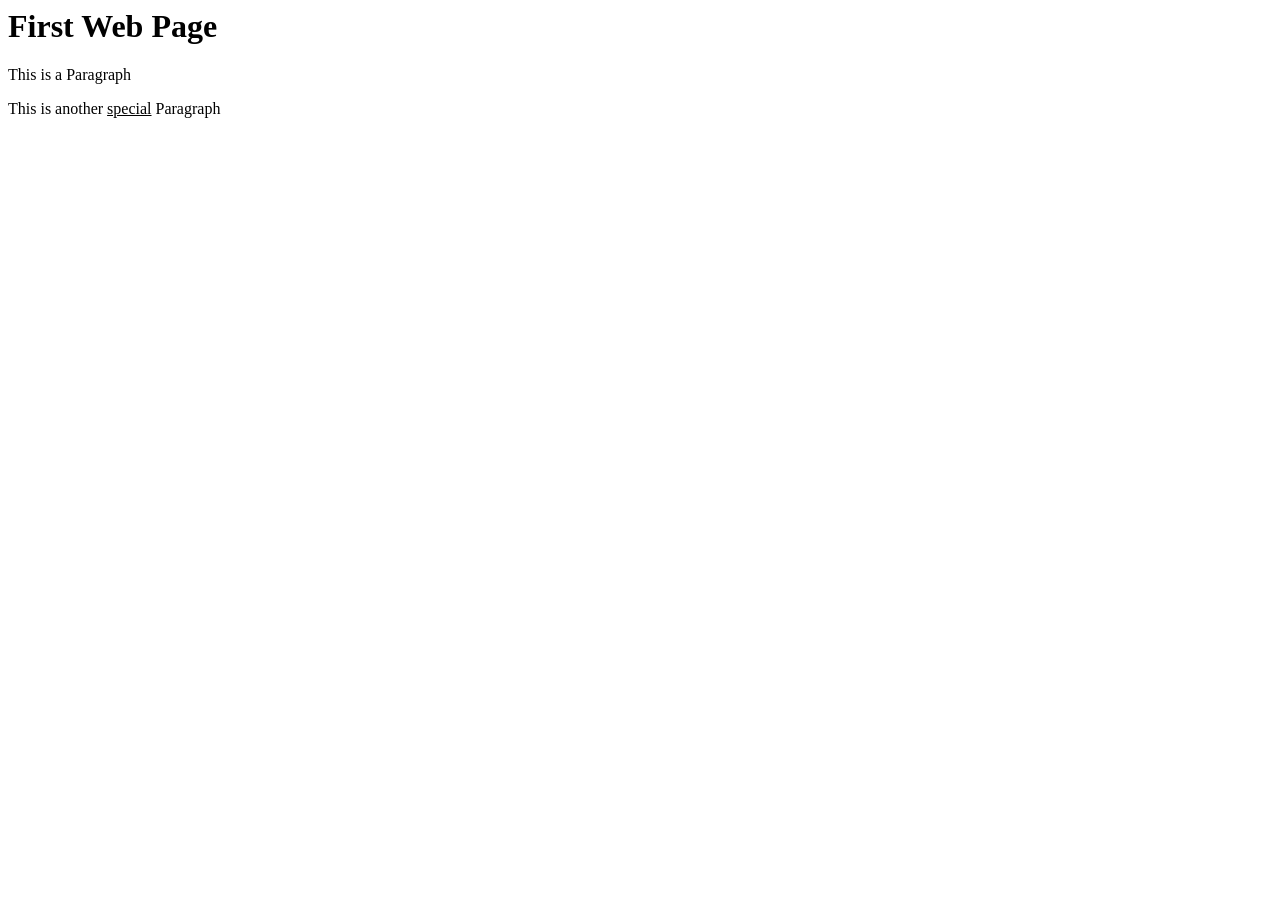
<file: index.html>
<html>
    <head>
        <title>INFT1206 - Home Page</title>
        <!--
            Name: Jaxson Jean-Jacques
            File: index.html
            Date: 1/16/2026
            This is the home page for INFT1206
        -->
    </head>
    <body>
        <h1>First Web Page</h1>
        <p>This is a                                        Paragraph</p>
        <p>This is another <u>special</u> Paragraph</p>
    </body>
</html>
</file>
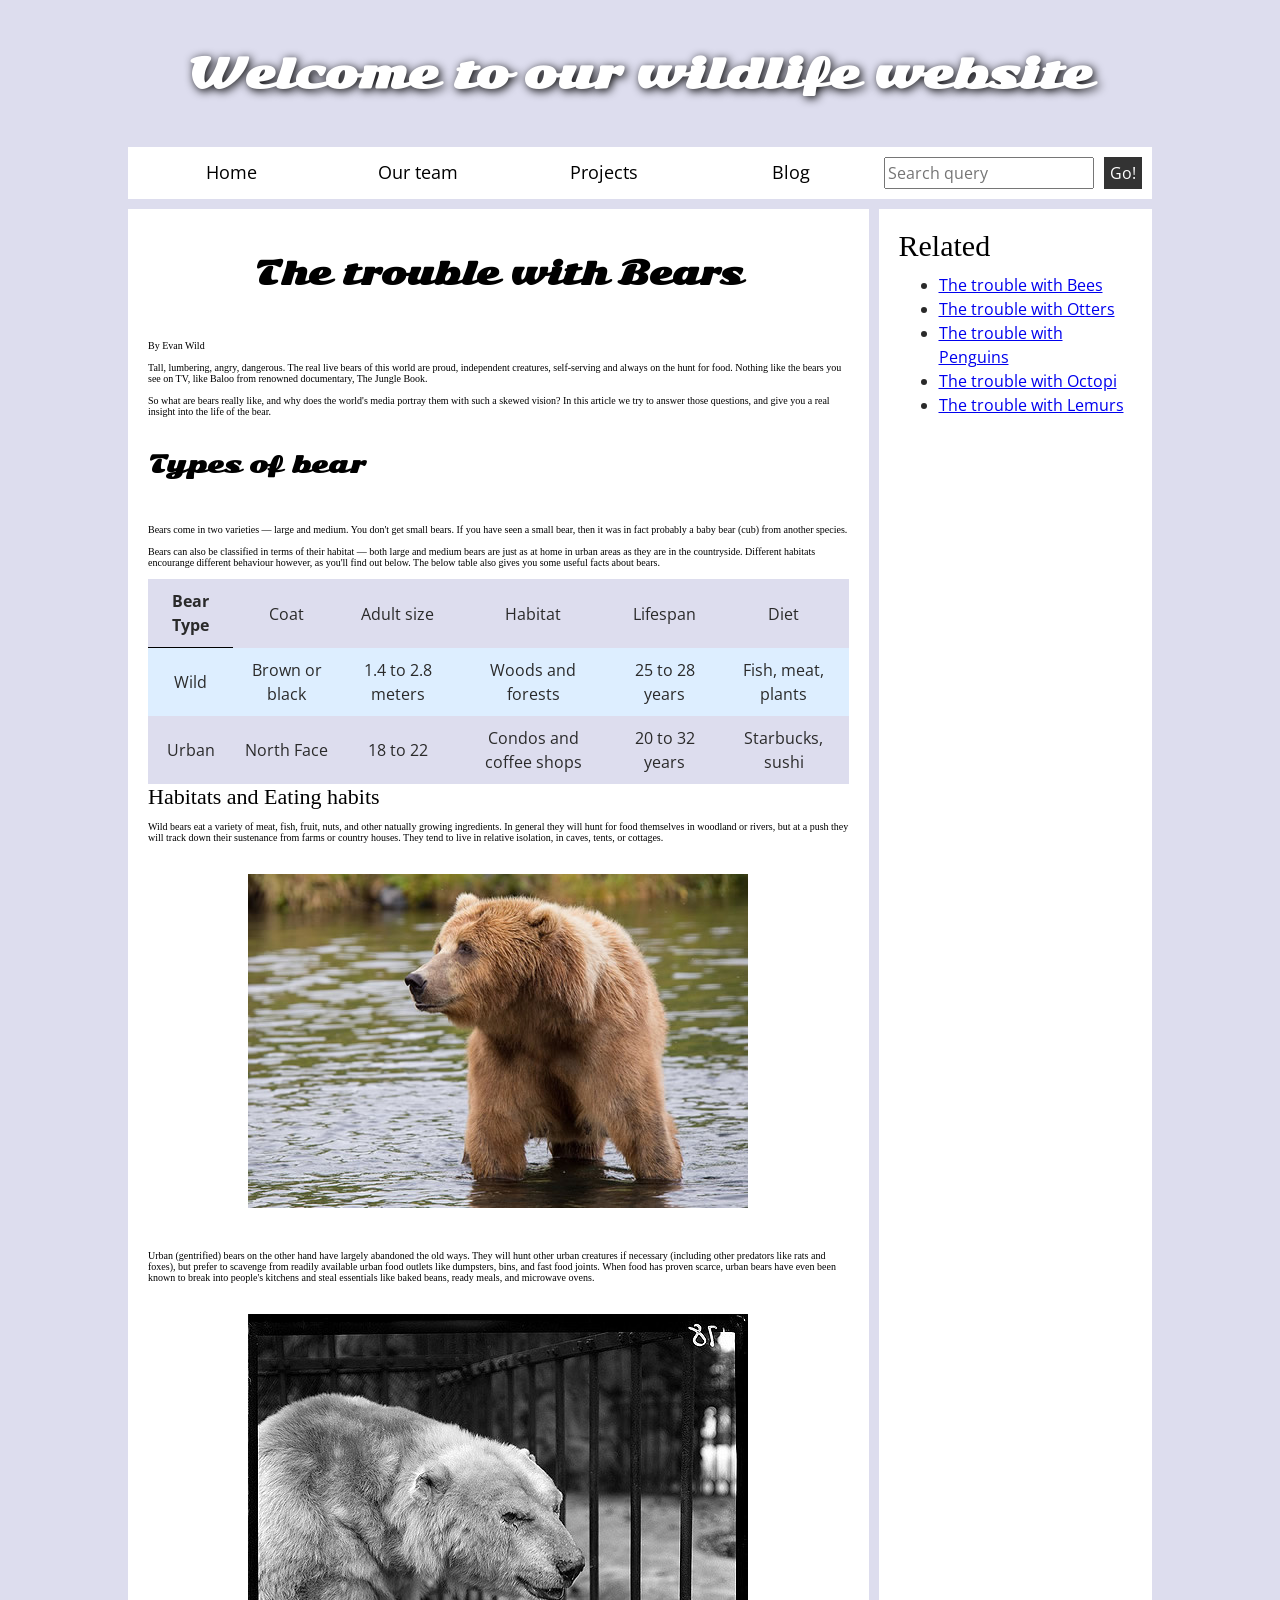
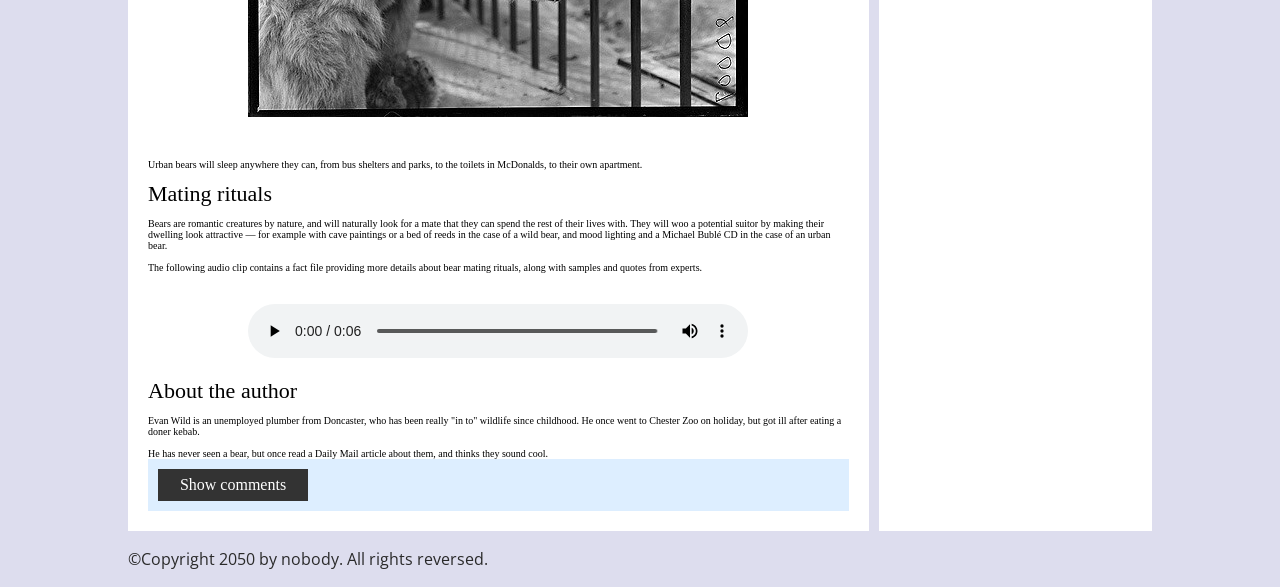
<file: lab5/index.html>
<!DOCTYPE html>
<html>
  <head>
    <meta charset="utf-8">
    <!--
         Name: Jaxson Jean-Jacques
        File: index.html
        Date: 4/20/2026
        Lab 5 of inft1206!
    -->
    <title>Accessibility assessment</title>
    <link href="https://fonts.googleapis.com/css?family=Open+Sans+Condensed:300|Sonsie+One" rel="stylesheet" type="text/css">
    <link rel="stylesheet" href="style.css">

    <!-- the below three lines are a fix to get HTML5 semantic elements working in old versions of Internet Explorer-->
    <!--[if lt IE 9]>
      <script src="http://html5shiv.googlecode.com/svn/trunk/html5.js"></script>
    <![endif]-->
  </head>

  <body>
    <div class="header">
      <h1>Welcome to our wildlife website</h1>
    </div>

    <div class="nav">
      <ul>
        <li><a href="#">Home</a></li>
        <li><a href="#">Our team</a></li>
        <li><a href="#">Projects</a></li>
        <li><a href="#">Blog</a></li>
      </ul>

      <form class="search">
        <input type="search" name="q" placeholder="Search query">
        <input type="submit" value="Go!">
      </form>
    </div>

    <main>
      <article>
        <h2>The trouble with Bears</h2>
        <br><br>
        By Evan Wild
        <br><br>
        Tall, lumbering, angry, dangerous. The real live bears of this world are proud, independent creatures, self-serving and always on the hunt for food. Nothing like the bears you see on TV, like Baloo from renowned documentary, The Jungle Book.
        <br><br>
        So what are bears really like, and why does the world's media portray them with such a skewed vision? In this article we try to answer those questions, and give you a real insight into the life of the bear.
        <br><br>
        <h3>Types of bear</h3>
        <br><br>
        Bears come in two varieties — large and medium. You don't get small bears. If you have seen a small bear, then it was in fact probably a baby bear (cub) from another species.
        <br><br>
        Bears can also be classified in terms of their habitat — both large and medium bears are just as at home in urban areas as they are in the countryside. Different habitats encourange different behaviour however, as you'll find out below. The below table also gives you some useful facts about bears.
        <br><br>
        <table>
          <thead>
            <tr>
              <th scope="col">Bear Type</th>
              <td>Coat</td>
              <td>Adult size</td>
              <td>Habitat</td>
              <td>Lifespan</td>
              <td>Diet</td>
            </tr>
          </thead>
          <tbody>
            <tr>
              <td>Wild</td>
              <td>Brown or black</td>
              <td>1.4 to 2.8 meters</td>
              <td>Woods and forests</td>
              <td>25 to 28 years</td>
              <td>Fish, meat, plants</td>
            </tr>
            <tr>
              <td>Urban</td>
              <td>North Face</td>
              <td>18 to 22</td>
              <td>Condos and coffee shops</td>
              <td>20 to 32 years</td>
              <td>Starbucks, sushi</td>
            </tr>
          </tbody>
        </table>

        <font size="5">Habitats and Eating habits</font>
        <br><br>
        Wild bears eat a variety of meat, fish, fruit, nuts, and other natually growing ingredients. In general they will hunt for food themselves in woodland or rivers, but at a push they will track down their sustenance from farms or country houses. They tend to live in relative isolation, in caves, tents, or cottages.
        <br><br>
        <img src="media/wild-bear.jpg">
        <br><br>
        Urban (gentrified) bears on the other hand have largely abandoned the old ways. They will hunt other urban creatures if necessary (including other predators like rats and foxes), but prefer to scavenge from readily available urban food outlets like dumpsters, bins, and fast food joints. When food has proven scarce, urban bears have even been known to break into people's kitchens and steal essentials like baked beans, ready meals, and microwave ovens.
        <br><br>
        <img src="media/urban-bear.jpg">
        <br><br>
        Urban bears will sleep anywhere they can, from bus shelters and parks, to the toilets in McDonalds, to their own apartment.
        <br><br>
        <font size="5">Mating rituals</font>
        <br><br>
        Bears are romantic creatures by nature, and will naturally look for a mate that they can spend the rest of their lives with. They will woo a potential suitor by making their dwelling look attractive — for example with cave paintings or a bed of reeds in the case of a wild bear, and mood lighting and a Michael Bublé CD in the case of an urban bear.
        <br><br>
        The following audio clip contains a fact file providing more details about bear mating rituals, along with samples and quotes from experts.
        <br><br>
        <audio controls>
          <source src="media/bear.mp3" type="audio/mp3">
          <source src="media/bear.ogg" type="audio/ogg">
          <p>It looks like your browser doesn't support HTML5 audio players.</p>
        </audio>

        <aside>

          <font size="5">About the author</font>
        <br><br>
          Evan Wild is an unemployed plumber from Doncaster, who has been really "in to" wildlife since childhood. He once went to Chester Zoo on holiday, but got ill after eating a doner kebab.
        <br><br>
          He has never seen a bear, but once read a Daily Mail article about them, and thinks they sound cool.

        </aside>
        <section class="comments">
          <div class="show-hide">Show comments</div>

          <div class="comment-wrapper">

            <font size="6">Add comment</font>

            <form class="comment-form">
              <div class="flex-pair">
                Your name:
                <input type="text" name="name" id="name" placeholder="Enter your name">
              </div>
              <div class="flex-pair">
                Your comment:
                <input type="text" name="comment" id="comment" placeholder="Enter your comment">
              </div>
              <div>
                <input type="submit" value="Submit comment">
              </div>
            </form>

            <font size="6">Comments</font>

            <ul class="comment-container">

              <li>

                <p>Bob Fossil</p>

                <p>Oh I am so glad you taught me all about the big brown angry guys in the woods. With their sniffing little noses and their bad attitudes, they can sure be a menace — I was thinking of putting them all in a truck and driving them outta here. I run a zoo, you know.</p>

              </li>

            </ul>

          </div>
        </section>
      </article>

      <div class="secondary">
        <font size="6">Related</font>

        <ul>
          <li><a href="#">The trouble with Bees</a></li>
          <li><a href="#">The trouble with Otters</a></li>
          <li><a href="#">The trouble with Penguins</a></li>
          <li><a href="#">The trouble with Octopi</a></li>
          <li><a href="#">The trouble with Lemurs</a></li>
        </ul>
      </div>
    </main>

    <footer>
      <p>©Copyright 2050 by nobody. All rights reversed.</p>
    </footer>

    <script src="main.js"></script>

  </body>
</html>
</file>
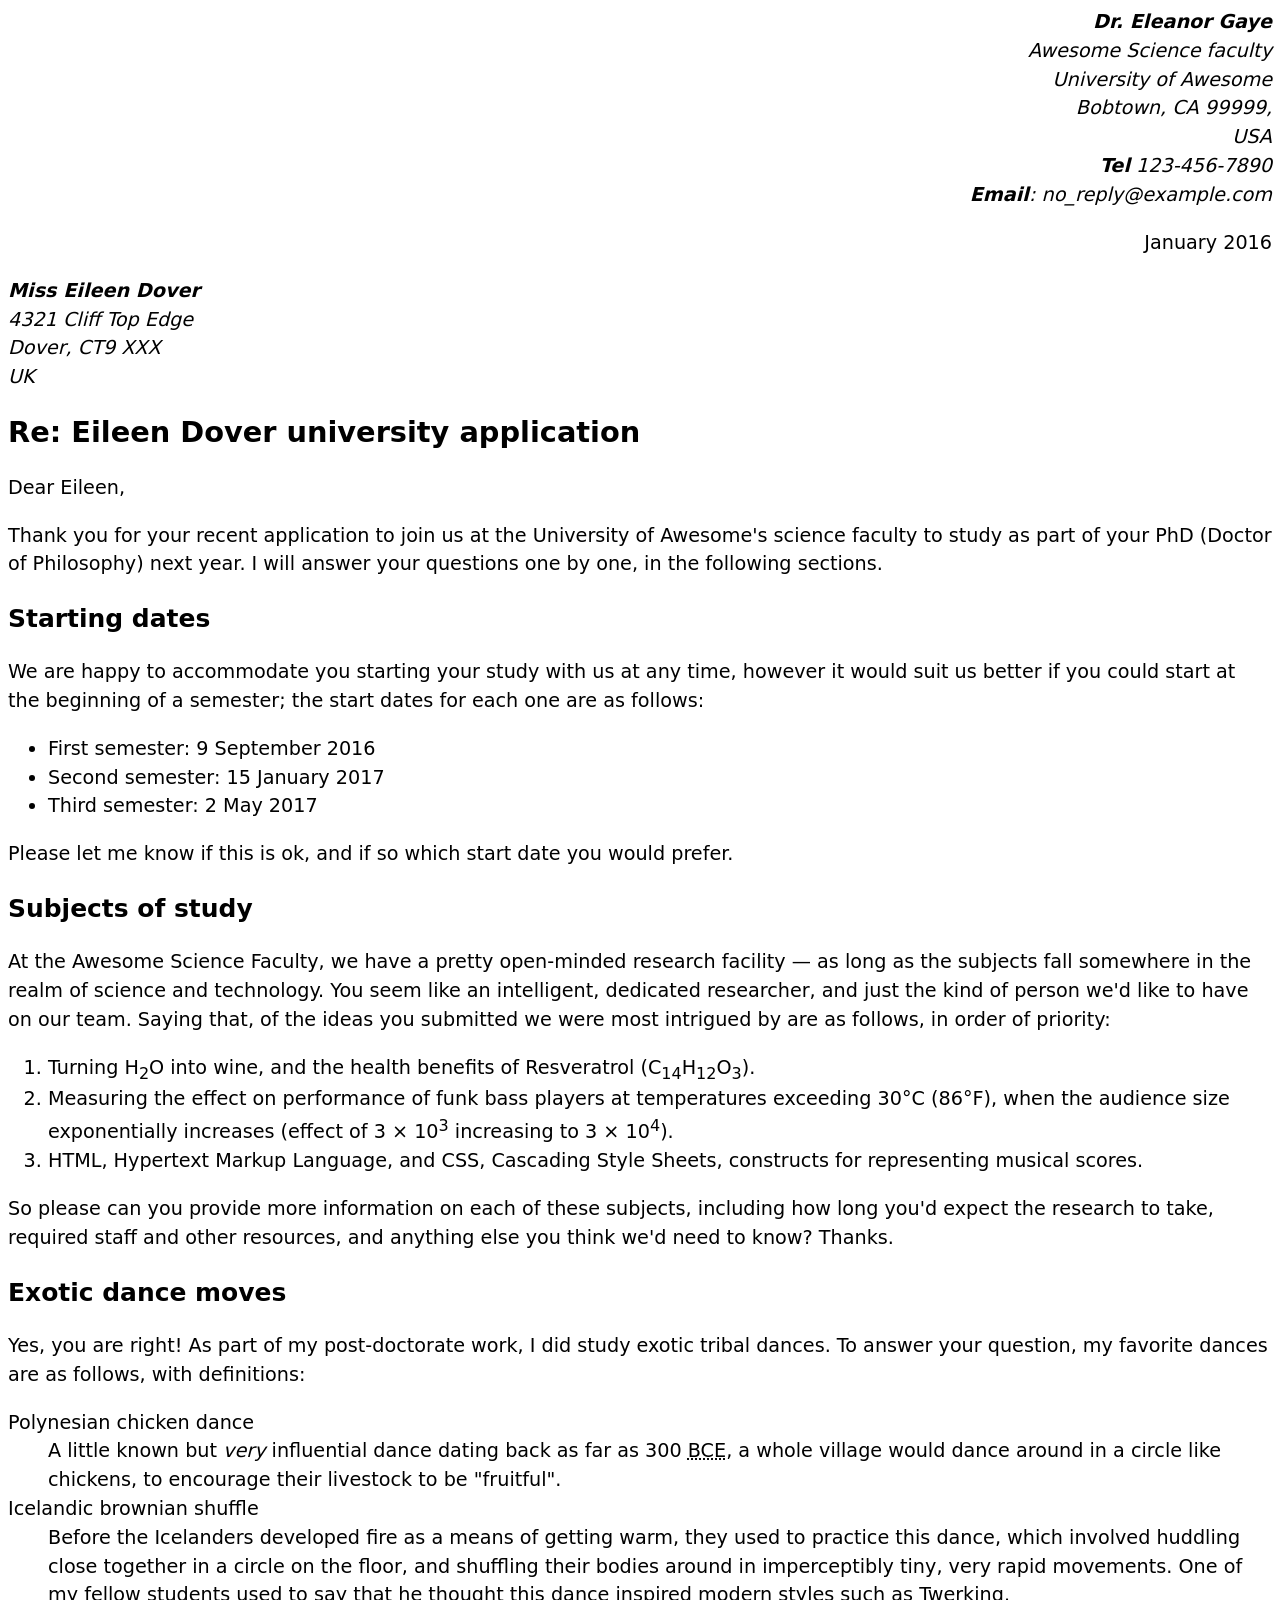
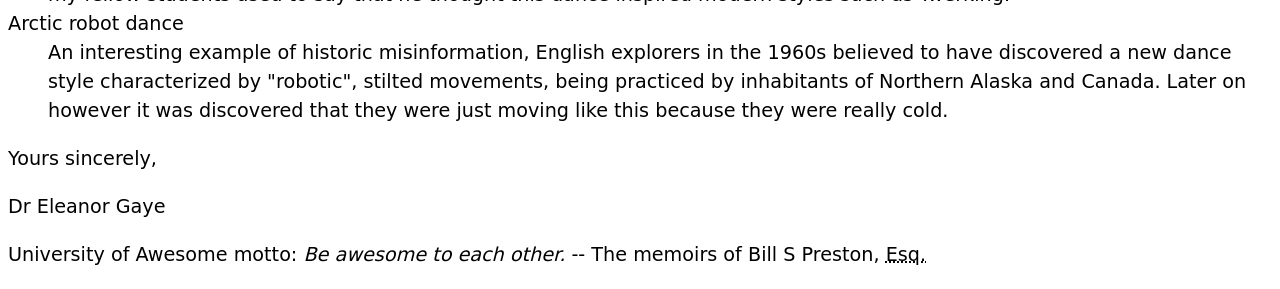
<file: lab1/part1/index.html>
<!DOCTYPE html>
    <head>
        <title>INFT1206 - Home Page</title>
        <!--
            Name: Jaxson Jean-Jacques
            File: index.html
            Date: 1/19/2026
            Lab 1 Part 1 of inft1206 for markup letter
        -->
        <style>
            body {
            font: 1.2em / 1.5 system-ui;
            }

            .sender-column {
            text-align: right;
            }

            h1 {
            font-size: 1.5em;
            }

            h2 {
            font-size: 1.3em;
            }
    </style>
    </head>
    <body>
        <address class="sender-column">
            <strong>Dr. Eleanor Gaye</strong><br/>
            Awesome Science faculty<br/>
            University of Awesome<br/>
            Bobtown, CA 99999,<br/>
            USA<br/>
            <strong>Tel</strong> 123-456-7890<br/>
            <strong>Email</strong>: no_reply@example.com<br/>
        </address>

        <p class="sender-column">
            <time datetime="2016-01-20"> January 2016</time>
        </p>

        <address>
            <strong>Miss Eileen Dover</strong><br/>
            4321 Cliff Top Edge<br/>
            Dover, CT9 XXX<br/>
            UK<br/>
        </address>

        <h1>Re: Eileen Dover university application</h1>

        Dear Eileen,<br/>

        <p>
            Thank you for your recent application to join us at the University of
            Awesome's science faculty to study as part of your
            PhD (Doctor of Philosophy) next year. I will answer your
            questions one by one, in the following sections.
        </p>

        <h2>Starting dates</h2>

        <p>
            We are happy to accommodate you starting your study with us at any time,
            however it would suit us better if you could start at the beginning of a
            semester; the start dates for each one are as follows:
        </p>
        <ul>
            <li>First semester: <time datetime="2016-09-09">9 September 2016</time></li>
            <li>Second semester: <time datetime="2017-01-15">15 January 2017</time></li>
            <li>Third semester: <time datetime="2017-05-02">2 May 2017</time></li>
        </ul>

        <p>
            Please let me know if this is ok, and if so which start date you would
            prefer.
        </p>

        <h2>Subjects of study</h2>

        <p>
            At the Awesome Science Faculty, we have a pretty open-minded research
            facility — as long as the subjects fall somewhere in the realm of science
            and technology. You seem like an intelligent, dedicated researcher, and
            just the kind of person we'd like to have on our team. Saying that, of the
            ideas you submitted we were most intrigued by are as follows, in order of
            priority:
        </p>

        <ol>
            <li>Turning H<sub>2</sub>O into wine, and the health benefits of Resveratrol
            (C<sub>14</sub>H<sub>12</sub>O<sub>3</sub>).</li>
            <li>Measuring the effect on performance of funk bass players at temperatures
            exceeding 30°C (86°F), when the audience size exponentially increases
            (effect of 3 × 10<sup>3</sup> increasing to 3 × 10<sup>4</sup>).</li>
            <li><abbr>HTML</abbr>, Hypertext Markup Language, and <abbr>CSS</abbr>, 
            Cascading Style Sheets, constructs for representing musical scores.</li>
        </ol>

        <p>
            So please can you provide more information on each of these subjects,
            including how long you'd expect the research to take, required staff and
            other resources, and anything else you think we'd need to know? Thanks.
        </p>
        <h2>Exotic dance moves</h2>

        <p>
            Yes, you are right! As part of my post-doctorate work, I
            did study exotic tribal dances. To answer your question, my
            favorite dances are as follows, with definitions:
        </p>

        <dl>
            <dt>Polynesian chicken dance</dt>
                <dd>
                    A little known but <em>very</em> influential dance dating back as far as
                    300 <abbr title="Before Common Era">BCE</abbr>, a whole village would
                    dance around in a circle like chickens, to encourage their livestock to
                    be "fruitful".
                </dd>
            <dt>Icelandic brownian shuffle</dt>
                <dd>
                    Before the Icelanders developed fire as a means of getting warm, they
                    used to practice this dance, which involved huddling close together in a
                    circle on the floor, and shuffling their bodies around in imperceptibly
                    tiny, very rapid movements. One of my fellow students used to say that
                    he thought this dance inspired modern styles such as Twerking.
                </dd>
            <dt>Arctic robot dance</dt>
                <dd>
                    An interesting example of historic misinformation, English explorers in
                    the 1960s believed to have discovered a new dance style characterized by
                    "robotic", stilted movements, being practiced by inhabitants of Northern
                    Alaska and Canada. Later on however it was discovered that they were
                    just moving like this because they were really cold.
                </dd>
        </dl>

        <p>Yours sincerely,</p>
        
        <p>Dr Eleanor Gaye</p>

        <p>
            University of Awesome motto: <cite>Be awesome to each other.</cite> --
            The memoirs of Bill S Preston, <abbr title="Esquire">Esq.</abbr>
        </p>
    </body>
</html>
</file>
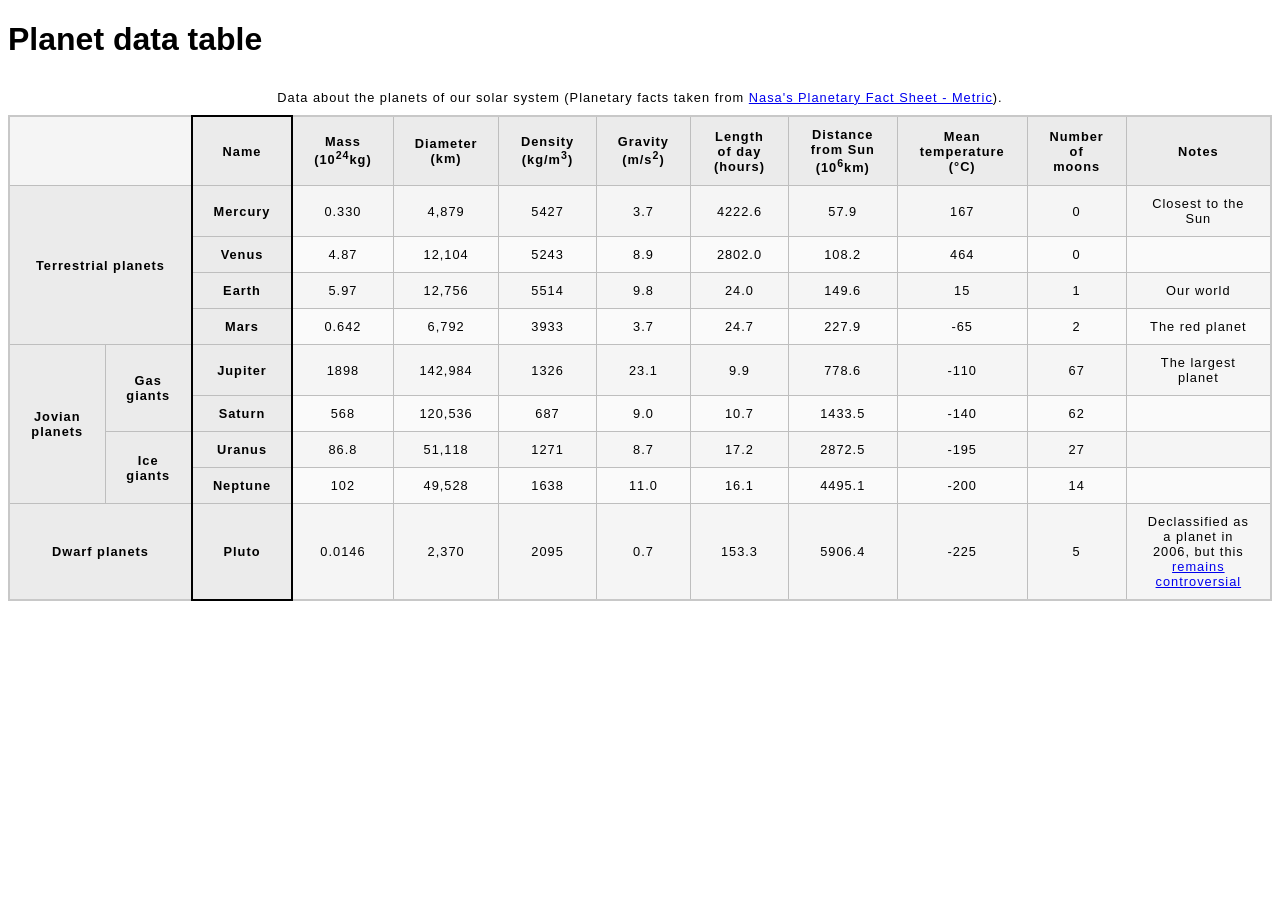
<file: lab2/part2/index.html>
<!doctype html>
<html lang="en-US">
  <head>
    <meta charset="utf-8" />
    <meta name="viewport" content="width=device-width" />
    <title>Planet data table</title>
    <!--
        Name: Jaxson Jean-Jacques
        File: index.html
        Date: 2/6/2026
        Lab 2 Part 2 of inft1206 Planet Table
    -->
    <link href="styles.css" rel="stylesheet" type="text/css" />
  </head>
  <h1>Planet data table</h1>

<table>
  <caption>
    Data about the planets of our solar system (Planetary facts taken from
    <a href="https://nssdc.gsfc.nasa.gov/planetary/factsheet/"
      >Nasa's Planetary Fact Sheet - Metric</a
    >).
  </caption>
    <colgroup>
        <col span="2" />
        <col class="column-border" />
        <col span="9" />
    </colgroup>
    <thead>
        <tr>
      <td colspan="2"></td>
      <th scope="col">Name</th>
      <th scope="col">Mass (10<sup>24</sup>kg)</th>
      <th scope="col">Diameter (km)</th>
      <th scope="col">Density (kg/m<sup>3</sup>)</th>
      <th scope="col">Gravity (m/s<sup>2</sup>)</th>
      <th scope="col">Length of day (hours)</th>
      <th scope="col">Distance from Sun (10<sup>6</sup>km)</th>
      <th scope="col">Mean temperature (°C)</th>
      <th scope="col">Number of moons</th>
      <th scope="col">Notes</th>
    </tr>
  </thead>
    <tbody>
        <tr>
        <th rowspan="4" colspan="2" scope="rowgroup">Terrestrial planets</th>
        <th scope="row">Mercury</th>
        <td>0.330</td>
        <td>4,879</td>
        <td>5427</td>
        <td>3.7</td>
        <td>4222.6</td>
        <td>57.9</td>
        <td>167</td>
        <td>0</td>
        <td>Closest to the Sun</td>
        </tr>
        <tr>
        <th scope="row">Venus</th>
        <td>4.87</td>
        <td>12,104</td>
        <td>5243</td>
        <td>8.9</td>
        <td>2802.0</td>
        <td>108.2</td>
        <td>464</td>
        <td>0</td>
        <td></td>
        </tr>
        <tr>
        <th scope="row">Earth</th>
        <td>5.97</td>
        <td>12,756</td>
        <td>5514</td>
        <td>9.8</td>
        <td>24.0</td>
        <td>149.6</td>
        <td>15</td>
        <td>1</td>
        <td>Our world</td>
        </tr>
        <tr>
        <th scope="row">Mars</th>
        <td>0.642</td>
        <td>6,792</td>
        <td>3933</td>
        <td>3.7</td>
        <td>24.7</td>
        <td>227.9</td>
        <td>-65</td>
        <td>2</td>
        <td>The red planet</td>
        </tr>
        <tr>
        <th rowspan="4" scope="rowgroup">Jovian planets</th>
        <th rowspan="2" scope="rowgroup">Gas giants</th>
        <th scope="row">Jupiter</th>
        <td>1898</td>
        <td>142,984</td>
        <td>1326</td>
        <td>23.1</td>
        <td>9.9</td>
        <td>778.6</td>
        <td>-110</td>
        <td>67</td>
        <td>The largest planet</td>
        </tr>
        <tr>
        <th scope="row">Saturn</th>
        <td>568</td>
        <td>120,536</td>
        <td>687</td>
        <td>9.0</td>
        <td>10.7</td>
        <td>1433.5</td>
        <td>-140</td>
        <td>62</td>
        <td></td>
        </tr>
        <tr>
        <th rowspan="2" scope="rowgroup">Ice giants</th>
        <th scope="row">Uranus</th>
        <td>86.8</td>
        <td>51,118</td>
        <td>1271</td>
        <td>8.7</td>
        <td>17.2</td>
        <td>2872.5</td>
        <td>-195</td>
        <td>27</td>
        <td></td>
        </tr>
        <tr>
        <th scope="row">Neptune</th>
        <td>102</td>
        <td>49,528</td>
        <td>1638</td>
        <td>11.0</td>
        <td>16.1</td>
        <td>4495.1</td>
        <td>-200</td>
        <td>14</td>
        <td></td>
        </tr>
        <tr>
        <th colspan="2" scope="rowgroup">Dwarf planets</th>
        <th scope="row">Pluto</th>
        <td>0.0146</td>
        <td>2,370</td>
        <td>2095</td>
        <td>0.7</td>
        <td>153.3</td>
        <td>5906.4</td>
        <td>-225</td>
        <td>5</td>
        <td>
        Declassified as a planet in 2006, but this
        <a
        href="https://www.usatoday.com/story/tech/2014/10/02/pluto-planet-solar-system/16578959/">
        remains controversial
        </a>
        </td>
        </tr>
        </tbody>
    </table>
  </body>
</html>
</file>
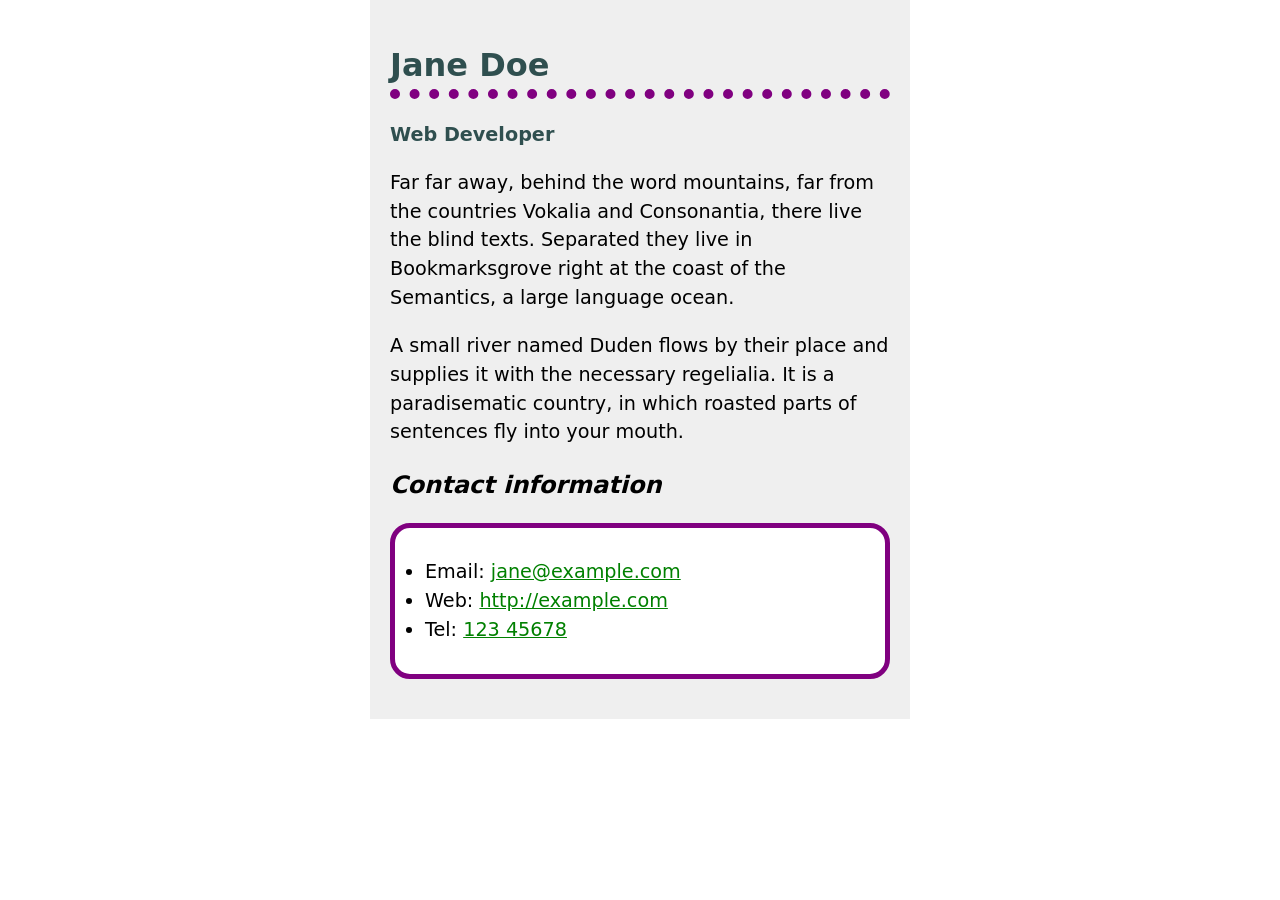
<file: lab3/part 1/index.html>
<!doctype html>
<html lang="en-US">
  <head>
    <meta charset="utf-8" />
    <meta name="viewport" content="width=device-width" />
    <title>Planet data table</title>
    <!--
            Name: Jaxson Jean-Jacques
            File: index.html
            Date: 2/27/2026
            Lab 3 Part 1 of inft1206 Planet Table
        -->
    <link href="styles.css" rel="stylesheet" type="text/css" />
  </head>
<h1>Jane Doe</h1>
<div class="job-title">Web Developer</div>
<p>
  Far far away, behind the word mountains, far from the countries Vokalia and
  Consonantia, there live the blind texts. Separated they live in Bookmarksgrove
  right at the coast of the Semantics, a large language ocean.
</p>

<p>
  A small river named Duden flows by their place and supplies it with the
  necessary regelialia. It is a paradisematic country, in which roasted parts of
  sentences fly into your mouth.
</p>

<h2>Contact information</h2>
<ul>
  <li>Email: <a href="mailto:jane@example.com">jane@example.com</a></li>
  <li>Web: <a href="http://example.com">http://example.com</a></li>
  <li>Tel: <a href="tel:12345678">123 45678</a></li>
</ul>
</html>
</file>
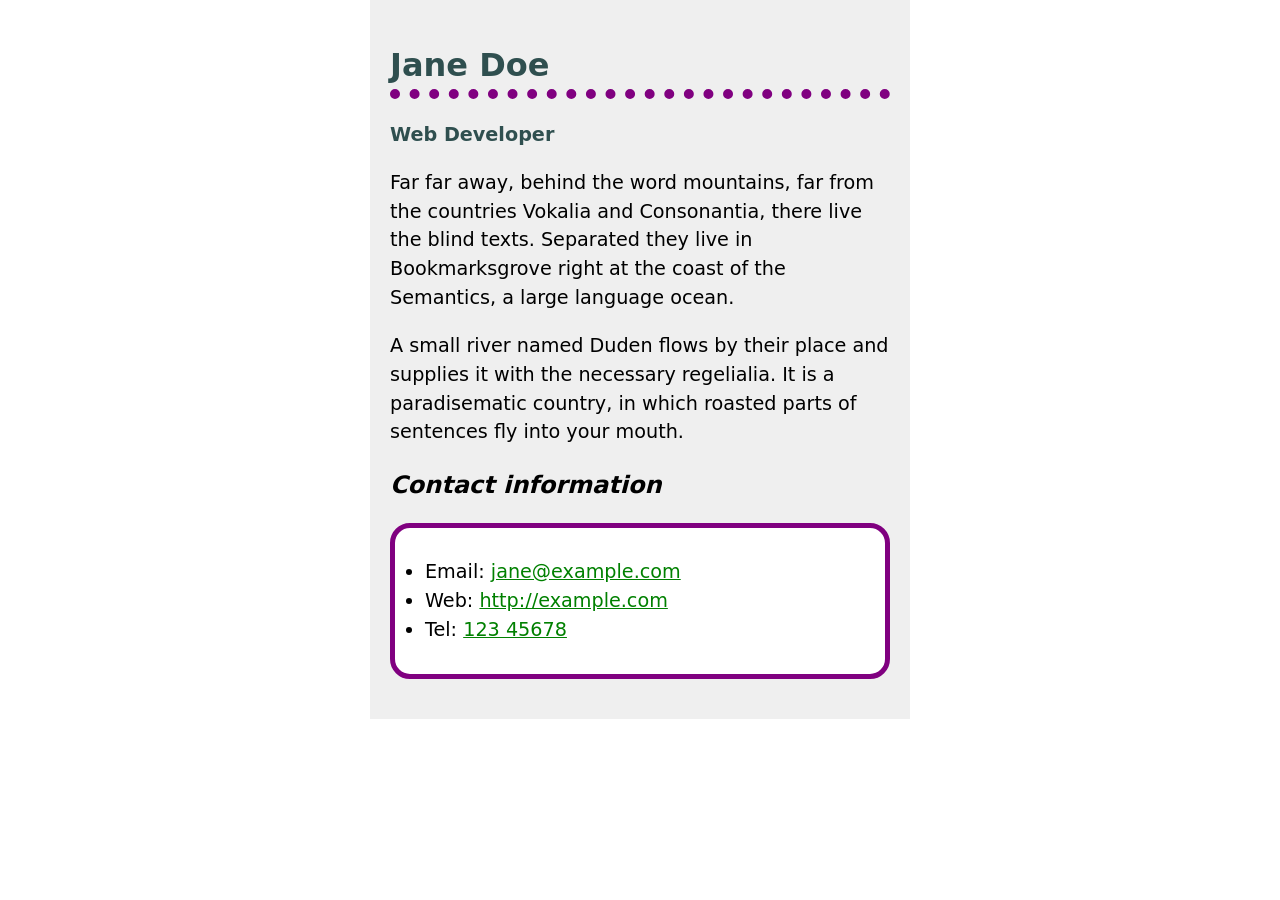
<file: lab3/part1/index.html>
<!doctype html>
<html lang="en-US">
  <head>
    <meta charset="utf-8" />
    <meta name="viewport" content="width=device-width" />
    <title>Jane Doe</title>
    <!--
            Name: Jaxson Jean-Jacques
            File: index.html
            Date: 2/27/2026
            Lab 3 Part 1 of inft1206 Planet Table
        -->
    <link href="styles.css" rel="stylesheet" type="text/css" />
  </head>
<h1>Jane Doe</h1>
<div class="job-title">Web Developer</div>
<p>
  Far far away, behind the word mountains, far from the countries Vokalia and
  Consonantia, there live the blind texts. Separated they live in Bookmarksgrove
  right at the coast of the Semantics, a large language ocean.
</p>

<p>
  A small river named Duden flows by their place and supplies it with the
  necessary regelialia. It is a paradisematic country, in which roasted parts of
  sentences fly into your mouth.
</p>

<h2>Contact information</h2>
<ul>
  <li>Email: <a href="mailto:jane@example.com">jane@example.com</a></li>
  <li>Web: <a href="http://example.com">http://example.com</a></li>
  <li>Tel: <a href="tel:12345678">123 45678</a></li>
</ul>
</html>
</file>
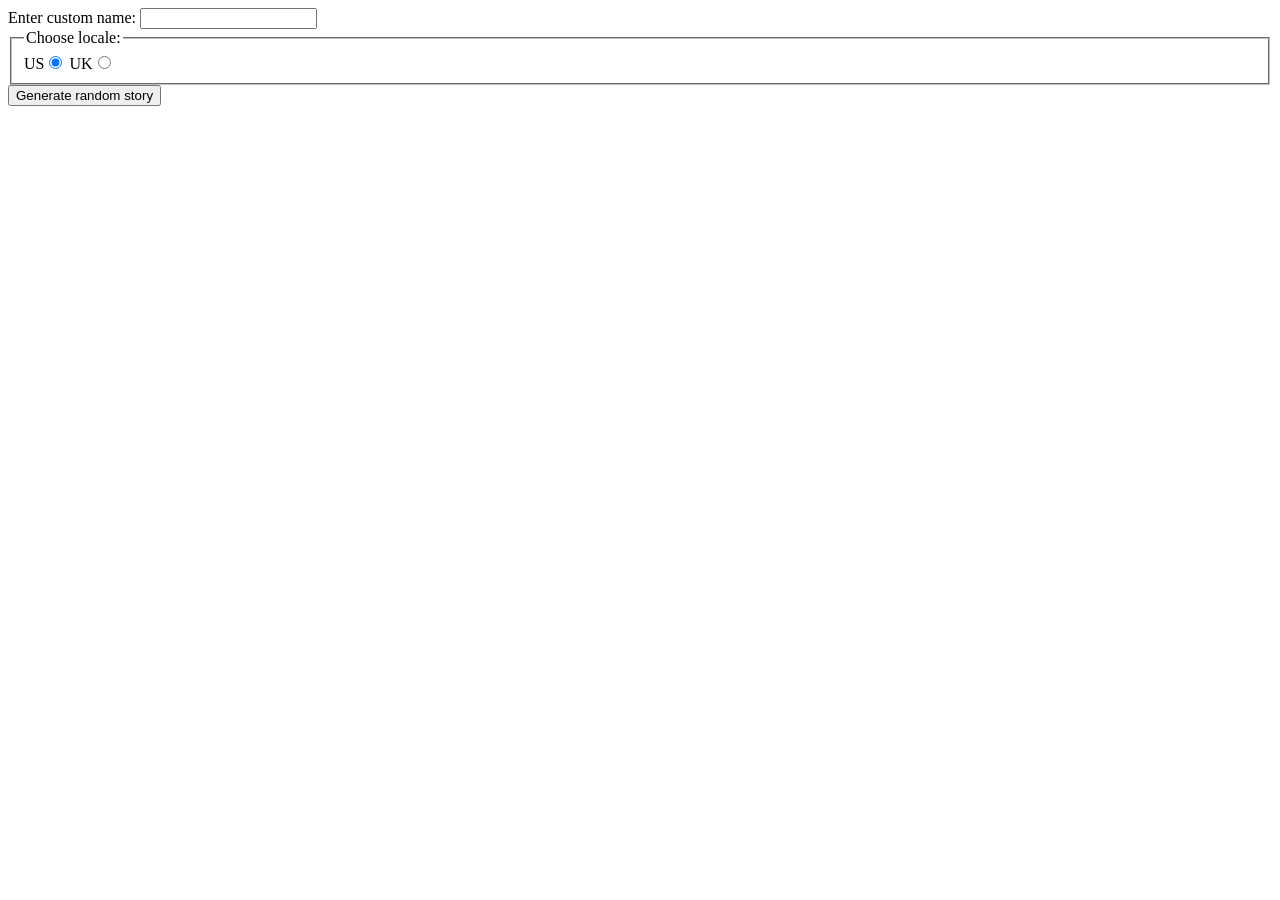
<file: lab4/part1/index.html>
<html>
    <head>
        <title> Lab 4 - Silly Story Generator</title>
        <!--
            Name: Jaxson Jean-Jacques
            File: index.html
            Date: 4/10/2026
            Lab 4 Part 1 of inft1206
        -->
    </head>
<body>
    <div>
  <label for="custom-name">Enter custom name:</label>
  <input id="custom-name" type="text" placeholder="" />
</div>
<fieldset>
  <legend>Choose locale:</legend>
  <label for="us">US</label
  ><input id="us" type="radio" name="uk-us" value="us" checked />
  <label for="uk">UK</label
  ><input id="uk" type="radio" name="uk-us" value="uk" />
</fieldset>
<div>
  <button class="generate">Generate random story</button>
</div>
<!-- Thanks a lot to Willy Aguirre for his help with the code for this assessment -->
<p class="story"></p>
<script src="javascript/main.js"></script>
</body>
</html>
</file>
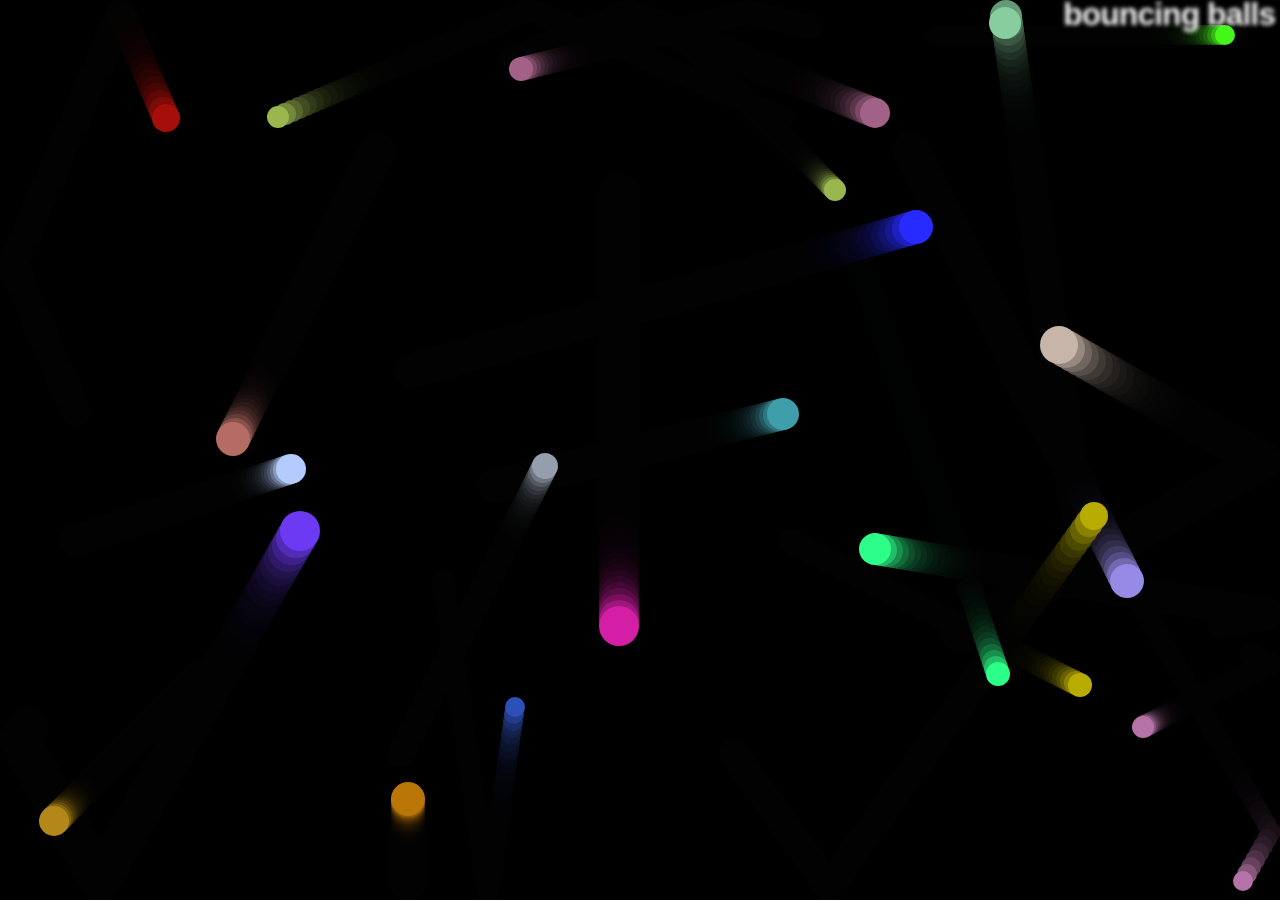
<file: lab4/part3/index.html>
<!DOCTYPE html>
<html lang="en-US">
  <head>
    <meta charset="utf-8">
    <meta name="viewport" content="width=device-width">
    <!--
         Name: Jaxson Jean-Jacques
        File: index.html
        Date: 4/10/2026
        Lab 4 Part 3 of inft1206!
    -->
    <title>Bouncing balls</title>
    <link rel="stylesheet" href="style.css">
  </head>

  <body>
    <h1>bouncing balls</h1>
    <canvas></canvas>

    <script src="javascript/main.js"></script>
  </body>
</html>
</file>
<file: lab5/style.css>
/* || General setup */

html, body {
  margin: 0;
  padding: 0;
}

html {
  font-size: 10px;
  background-color: #dde;
}

body {
  width: 80%;
  min-width: 1024px;
  margin: 0 auto;
}

/* || typography */

h1 {
  font-family: 'Sonsie One', cursive;
  font-size: 4rem;
  text-align: center;
  color: white;
  text-shadow: 2px 2px 10px black;
}

h2 {
  font-family: 'Sonsie One', cursive;
  text-align: center;
  font-size: 3rem;
}

.secondary h2 {
  text-align: center;
}

h3 {
  font-family: 'Sonsie One', cursive;
  font-size: 2.2rem;
}


p, input, li, table, label {
  font-family: 'Open Sans Condensed', sans-serif;
  color: #2a2a2a;
}

font[size="7"] {
  font-size: 4rem;
  text-align: center;
  color: white;
  text-shadow: 2px 2px 10px black;
}

font[size="6"] {
  font-size: 3rem;
  text-align: center;
}

font[size="5"] {
  font-size: 2.2rem;
}

p, li, table {
  font-size: 1.6rem;
  line-height: 1.5;
}

/* || header layout */

.header {
  background-color: #d2d2d200;
  padding: 20px;
}

.nav {
  background-color: #ffffff;
  display: flex;
  align-items: center;
  padding: 10px;
  margin-bottom: 10px;
}

.nav ul {
  list-style: none;
  display: flex;
  flex: 3;
  margin: 0;
  padding: 0;
}

.nav li {
  flex: 1;
  text-align: center;
}

.nav a {
  text-decoration: none;
  font-size: 1.8rem;
  color: black;
}

.search {
  flex: 1;
  display: flex;
}

.search input[type="search"] {
  flex: 3;
}

.search input[type="submit"] {
  flex: 1;
  background: black;
  color: white;
  border: none;
}

.search input {
  font-size: 1.6rem;
  height: 32px;
}

.search input[type="search"] {
  flex: 3;
}

.search input[type="submit"] {
  flex: 1;
  margin-left: 1rem;
  background: #333;
  border: 0;
  color: white;
}

/* || main layout */

main {
  display: flex;
  gap: 10px;
}

article {
  flex: 3;
  background: #ffffff;
  padding: 20px;
}

.secondary {
  flex: 1;
  background: #ffffff;
  padding: 20px;
}

footer {
  margin-top: 10px;
}

/* Table styling */

table {
  width: 100%;
  background-color: #dde;
  border-collapse: collapse;
}

th, td {
  padding: 10px;
}

td {
  text-align: center;
}

th[scope="col"] {
  border-bottom: 1px solid black;
}

tbody tr:nth-child(odd) {
  background-color: #def;
}

/* styling content images and audio */

img, audio {
  display: block;
  margin: 20px auto;
}


audio {
  width: 500px;
}

/* Comments styling */

.comments {
  background-color: #def;
  padding: 10px;
}

.show-hide {
  cursor: pointer;
}

.comments font[size="6"] {
  font-size: 2rem;
}

.comments font[size="6"]:nth-of-type(2) {
  margin-bottom: 0;
}

.comment-form {
  margin-bottom: 3rem;
}

.comment-form .flex-pair {
  display: flex;
  padding: 0 3rem 1rem;
}

.comment-form label {
  align-self: center;
  flex: 2;
  text-align: right;
}

.comment-form input {
  margin-left: 1rem;
  flex: 6;
}

.show-hide {
  text-align: center;
  width: 150px;
}

.comment-form input, .comment-form label, .show-hide {
  font-size: 1.6rem;
  line-height: 32px;
}

.comment-form input[type="submit"], .show-hide {
  background: #333;
  border: 0;
  color: white;
}

.comment-form input[type="submit"] {
  width: 30%;
  display: block;
  margin: 0 auto;
}

.comment-container {
  margin-top: 0;
}

.comment-container li {
  list-style-type: none;
  display: flex;
}

.comment-container li p:nth-child(1) {
  flex: 1;
  font-weight: bold;
}

.comment-container li p:nth-child(2) {
  flex: 5;
}
</file>
<file: lab2/part2/styles.css>
html {
  font-family: sans-serif;
}

table {
  border-collapse: collapse;
  border: 2px solid rgb(200 200 200);
  letter-spacing: 1px;
  font-size: 0.8rem;
}

td,
th {
  border: 1px solid rgb(190 190 190);
  padding: 10px 20px;
}

th {
  background-color: rgb(235 235 235);
}

td {
  text-align: center;
}

tr:nth-child(even) td {
  background-color: rgb(250 250 250);
}

tr:nth-child(odd) td {
  background-color: rgb(245 245 245);
}

caption {
  padding: 10px;
}

.column-border {
  border: 2px solid black;
}
</file>
<file: lab3/part 1/styles.css>
html {
  background-color: white;
}

body {
  font: 1.2em / 1.5 system-ui;
  padding: 20px;
  width: 500px;
  background-color: #efefef;
  margin: 0 auto;
}

h1 {
  color: darkslategray;
  border-bottom: 10px dotted purple;
  font-size: 2rem;
}

h2 {
  font-style: italic;
  font-size: 1.5rem;
}

.job-title {
  color: darkslategray;
  font-weight: bold;
}

ul {
  background-color: white;
  border: 5px solid purple;
  padding: 30px;
  border-radius: 20px;
}

a {
  color: green;
}

a:hover, a:focus {
  color: darkgreen;
  text-decoration: none;
}
</file>
<file: lab3/part1/styles.css>
html {
  background-color: white;
}

body {
  font: 1.2em / 1.5 system-ui;
  padding: 20px;
  width: 500px;
  background-color: #efefef;
  margin: 0 auto;
}

h1 {
  color: darkslategray;
  border-bottom: 10px dotted purple;
  font-size: 2rem;
}

h2 {
  font-style: italic;
  font-size: 1.5rem;
}

.job-title {
  color: darkslategray;
  font-weight: bold;
}

ul {
  background-color: white;
  border: 5px solid purple;
  padding: 30px;
  border-radius: 20px;
}

a {
  color: green;
}

a:hover, a:focus {
  color: darkgreen;
  text-decoration: none;
}
</file>
<file: lab4/part3/style.css>
html, body {
  margin: 0;
}

html {
  font-family: 'Helvetica Neue', Helvetica, Arial, sans-serif;
  height: 100%;
}

body {
  overflow: hidden;
  height: inherit;
}

h1 {
  font-size: 2rem;
  letter-spacing: -1px;
  position: absolute;
  margin: 0;
  top: -4px;
  right: 5px;

  color: transparent;
  text-shadow: 0 0 4px white;
}
</file>
